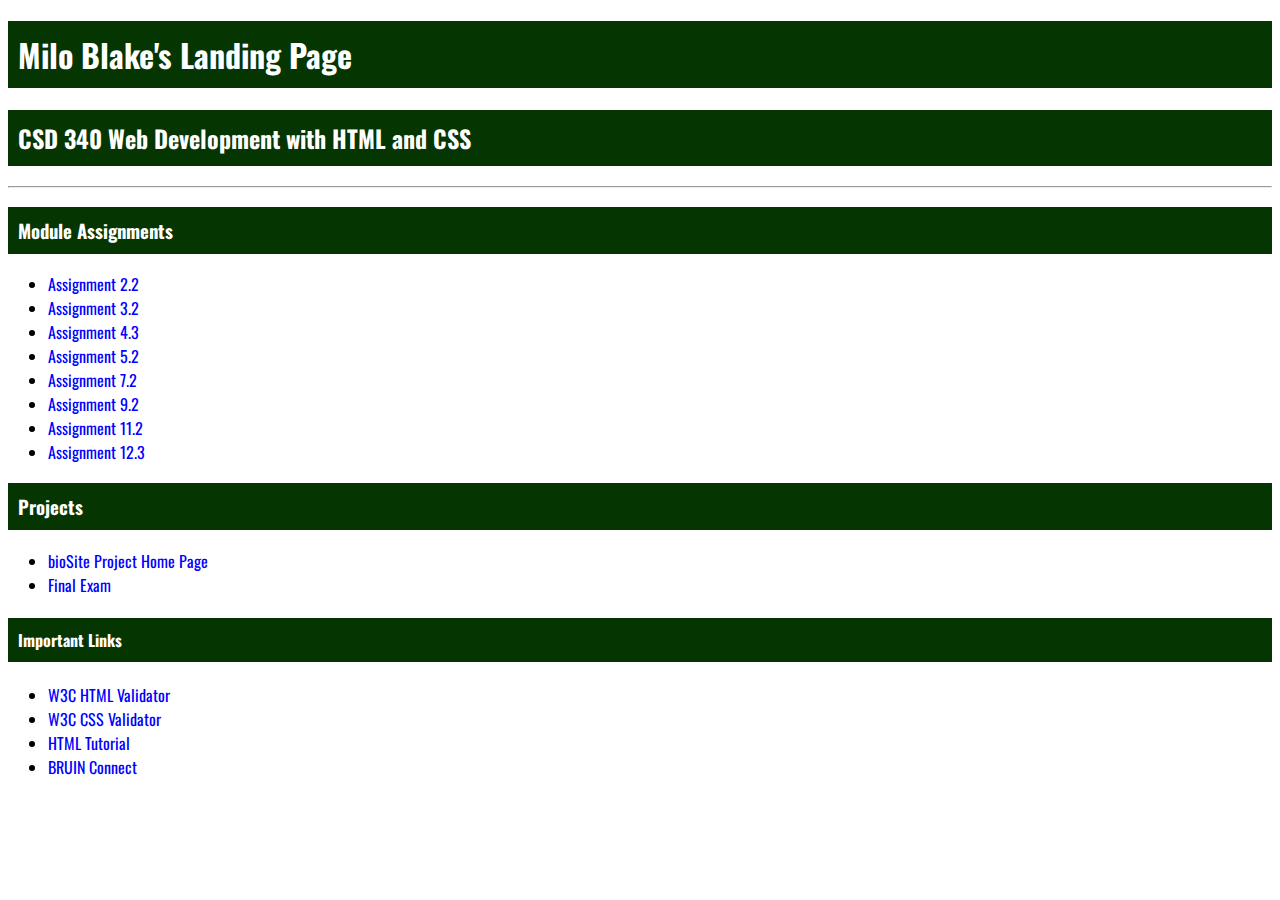
<file: index.html>
<!DOCTYPE html>
<html lang = "en">
    <head>
        <title>Milo Blake's CSD 340 Landing Page</title>

        <!--Links-->
        <link href = "site.css" type = "text/css" rel = "stylesheet">
        <link href="https://fonts.googleapis.com/css2?family=Oswald:wght@300;400;500;700&display=swap" rel="stylesheet">

    </head>
    <body>
        <div id = "container">
            <h1>Milo Blake's Landing Page</h1>
            <h2>CSD 340 Web Development with HTML and CSS</h2>
            <hr>
            <h3>Module Assignments</h3>
                <ul>
                    <li> <a href = "module-2/Blake-EX1.html">Assignment 2.2</a></li>
                    <li> <a href = "module-3/Blake_EX2.html">Assignment 3.2</a></li>
                    <li> <a href = "module-4/Blake_EX3.html">Assignment 4.3</a></li>
                    <li> <a href = "module-5/Blake_EX4.html">Assignment 5.2</a></li>
                    <li> <a href = "module-7/Blake_EX5.html">Assignment 7.2</a></li>
                    <li> <a href = "module-9/Blake_EX6.html">Assignment 9.2</a></li>
                    <li> <a href = "module-11/assignment-11.2.html">Assignment 11.2</a></li>
                    <li> <a href = "Module-12/Blake_Landing_Page.html">Assignment 12.3</a></li>
                </ul>

            <h3>Projects</h3>
                <ul>
                    <li> <a href = "#">bioSite Project Home Page</a></li>
                    <li> <a href = "#">Final Exam</a></li>
                </ul>
            <h4>Important Links</h4>
                <ul>
                    <li> <a href = "https://validator.w3.org">W3C HTML Validator</a></li>
                    <li> <a href = "http://jigsaw.w3.org/css-validator">W3C CSS Validator</a></li>
                    <li> <a href = "https://www.w3schools.com/html">HTML Tutorial</a></li>
                    <li> <a href = "https://bruinconnect.bellevue.edu">BRUIN Connect</a></li>
                </ul>

        </div>
    </body>
</html>
</file>
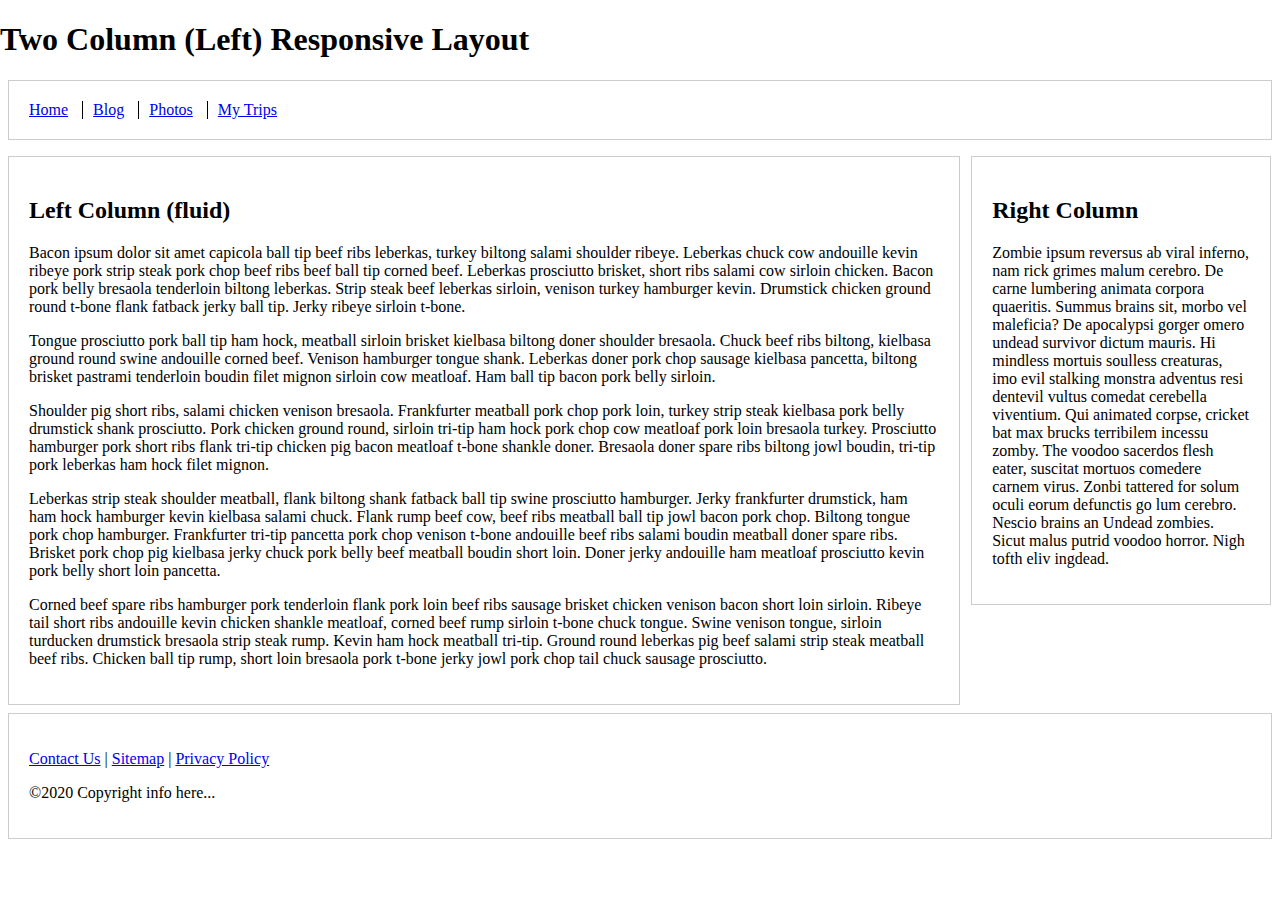
<file: module-11/assignment-11.2.html>
<!doctype html>
<html lang="en">
<head>
    <meta charset="utf-8">
    <meta name="viewport" content="width=device-width, initial-scale=1">

    <title>Exercise 9.2</title>

    <style type="text/css">
        html {
            box-sizing: border-box;
        }

        *, *:before, *:after {
            box-sizing: inherit;
        }

        body {
            margin: 0 auto;
        }

        footer, header {
            position: relative;
            clear: both;
        }

        .left-column, .right-column, footer, header {
            border: 1px solid #ccc;
            padding: 1.25em;
            margin: .5em;
        }

        .nav {
            list-style: none;
            margin-left: 0;
            margin-bottom: 0;
            padding-left: 0;
        }

        .nav > li,
        .nav > li > a {
            display: inline-block;
            *display: inline;
            zoom: 1;
        }

        .inline-items {
            margin-top: 0;
        }

        .inline-items li {
            margin-left: 0;
            border-left: 1px solid black;
            padding-left: 10px;
            padding-right: 10px;
        }

        .inline-items li:first-child {
            margin-left: 0;
            border: none;
            padding-left: 0;
            padding-right: 10px;
        }

        .inline-items li:last-child {
            padding-right: 0;
        }

        /* Media queries */
        @media screen and (min-width: 47.5em) {
            .columns-container {
                float: left;
            }

            .left-column {
                margin-right: 20em;
                float: left;
            }

            .right-column {
                width: 18.75em;
                margin-left: -19.3em;
                float: left;
            }
        }
    </style>
</head>

<body>
    <h1>Two Column (Left) Responsive Layout</h1>
    
    <header>
        <nav>
            <ul class="nav inline-items">
                <li><a href="#">Home</a></li>
                <li><a href="#">Blog</a></li>
                <li><a href="#">Photos</a></li>
                <li><a href="#">My Trips</a></li>
            </ul>
        </nav>
    </header>

    <div class="columns-container">

        <div class="left-column">
            <h2>Left Column (fluid)</h2>

            <p>Bacon ipsum dolor sit amet capicola ball tip beef ribs leberkas, turkey biltong salami shoulder ribeye. Leberkas
                chuck cow andouille kevin ribeye pork strip steak pork chop beef ribs beef ball tip corned beef. Leberkas
                prosciutto brisket, short ribs salami cow sirloin chicken. Bacon pork belly bresaola tenderloin biltong leberkas.
                Strip steak beef leberkas sirloin, venison turkey hamburger kevin. Drumstick chicken ground round t-bone flank
                fatback jerky ball tip. Jerky ribeye sirloin t-bone.</p>

            <p>Tongue prosciutto pork ball tip ham hock, meatball sirloin brisket kielbasa biltong doner shoulder bresaola.
                Chuck beef ribs biltong, kielbasa ground round swine andouille corned beef. Venison hamburger tongue shank.
                Leberkas doner pork chop sausage kielbasa pancetta, biltong brisket pastrami tenderloin boudin filet mignon
                sirloin cow meatloaf. Ham ball tip bacon pork belly sirloin.</p>

            <p>Shoulder pig short ribs, salami chicken venison bresaola. Frankfurter meatball pork chop pork loin, turkey strip
                steak kielbasa pork belly drumstick shank prosciutto. Pork chicken ground round, sirloin tri-tip ham hock pork
                chop cow meatloaf pork loin bresaola turkey. Prosciutto hamburger pork short ribs flank tri-tip chicken pig bacon
                meatloaf t-bone shankle doner. Bresaola doner spare ribs biltong jowl boudin, tri-tip pork leberkas ham hock filet
                mignon.</p>

            <p>Leberkas strip steak shoulder meatball, flank biltong shank fatback ball tip swine prosciutto hamburger. Jerky
                frankfurter drumstick, ham ham hock hamburger kevin kielbasa salami chuck. Flank rump beef cow, beef ribs meatball
                ball tip jowl bacon pork chop. Biltong tongue pork chop hamburger. Frankfurter tri-tip pancetta pork chop venison
                t-bone andouille beef ribs salami boudin meatball doner spare ribs. Brisket pork chop pig kielbasa jerky chuck
                pork belly beef meatball boudin short loin. Doner jerky andouille ham meatloaf prosciutto kevin pork belly short
                loin pancetta.</p>

            <p>Corned beef spare ribs hamburger pork tenderloin flank pork loin beef ribs sausage brisket chicken venison bacon
                short loin sirloin. Ribeye tail short ribs andouille kevin chicken shankle meatloaf, corned beef rump sirloin
                t-bone chuck tongue. Swine venison tongue, sirloin turducken drumstick bresaola strip steak rump. Kevin ham hock
                meatball tri-tip. Ground round leberkas pig beef salami strip steak meatball beef ribs. Chicken ball tip rump,
                short loin bresaola pork t-bone jerky jowl pork chop tail chuck sausage prosciutto.</p>
        </div>

        <div class="right-column">
            <h2>Right Column</h2>

            <p>Zombie ipsum reversus ab viral inferno, nam rick grimes malum cerebro. De carne lumbering animata corpora
                quaeritis. Summus brains sit​​, morbo vel maleficia? De apocalypsi gorger omero undead survivor dictum mauris. Hi
                mindless mortuis soulless creaturas, imo evil stalking monstra adventus resi dentevil vultus comedat cerebella
                viventium. Qui animated corpse, cricket bat max brucks terribilem incessu zomby. The voodoo sacerdos flesh eater,
                suscitat mortuos comedere carnem virus. Zonbi tattered for solum oculi eorum defunctis go lum cerebro. Nescio
                brains an Undead zombies. Sicut malus putrid voodoo horror. Nigh tofth eliv ingdead.</p>
        </div>

    </div>

    <footer>
        <p><a href="#">Contact Us</a> | <a href="#">Sitemap</a> | <a href="#">Privacy Policy</a></p>
        <p>&copy;2020 Copyright info here...</p>
    </footer>
</body>
</html>
</file>
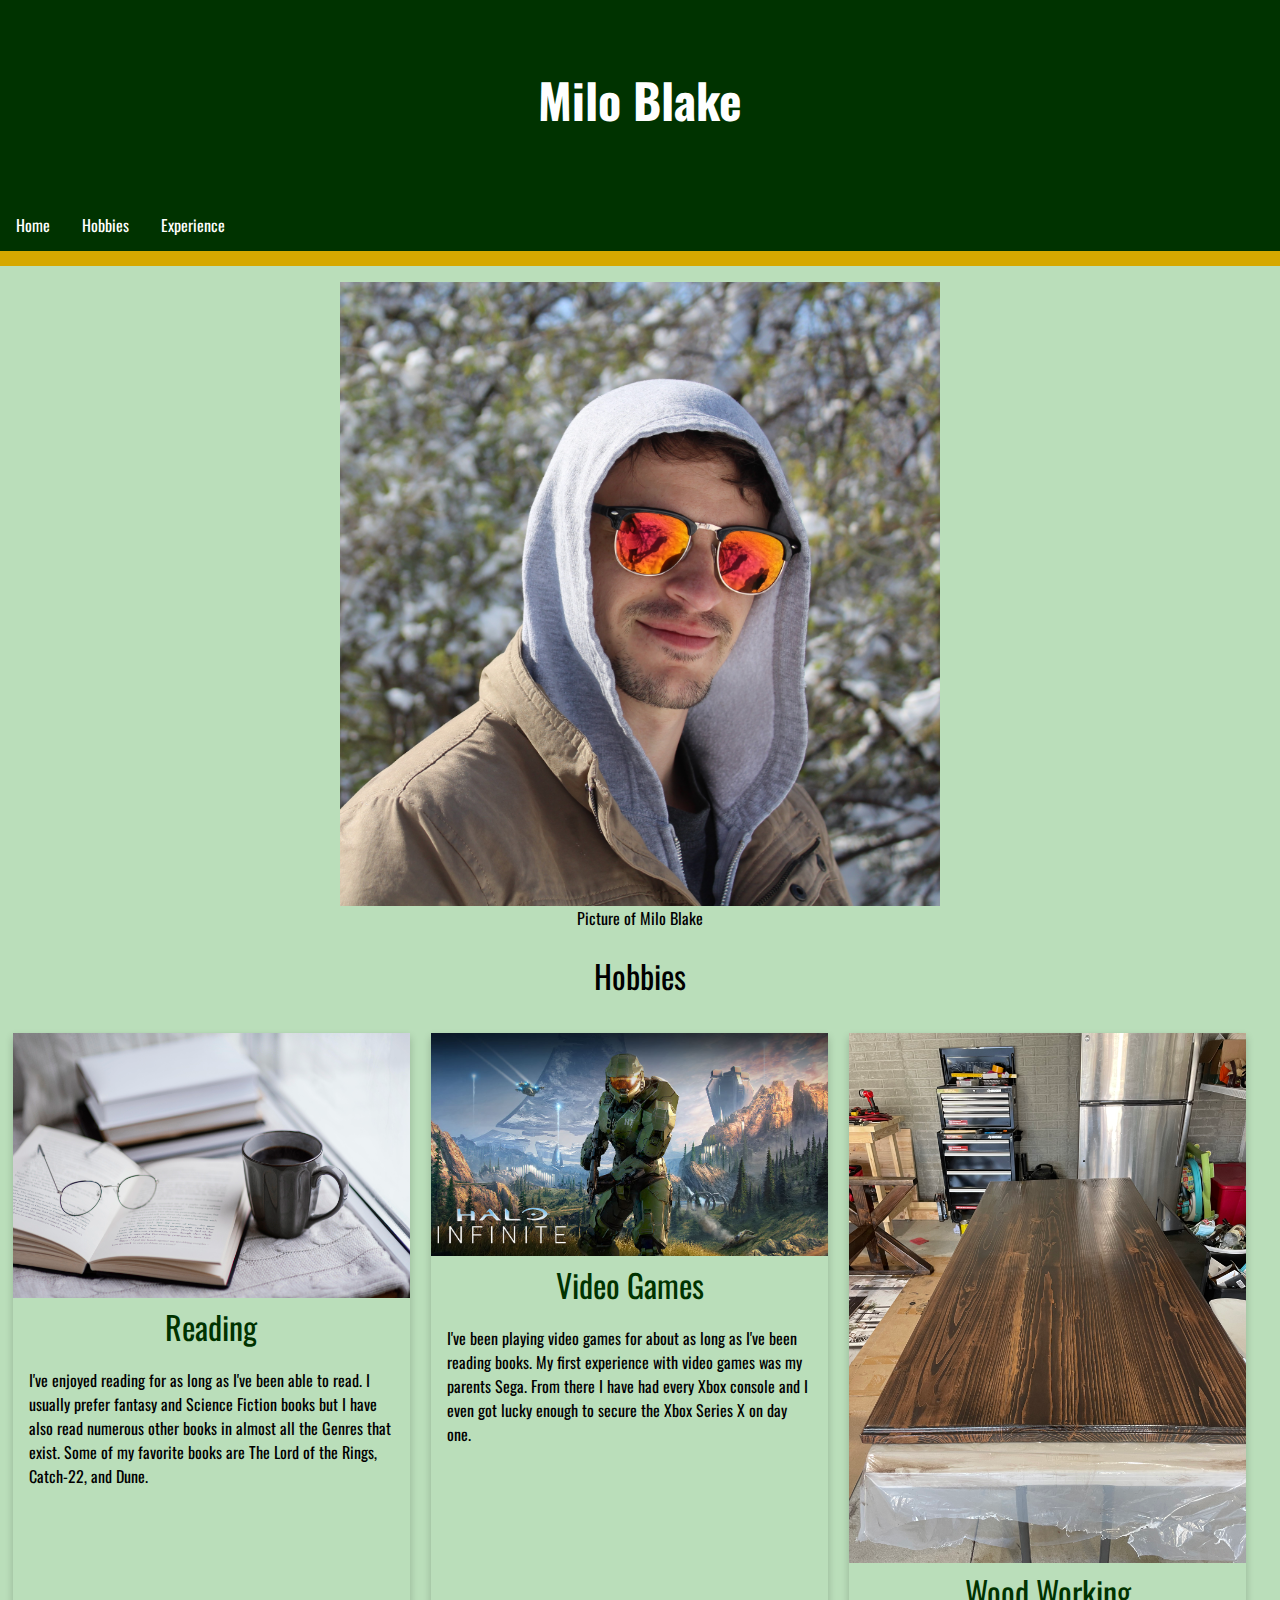
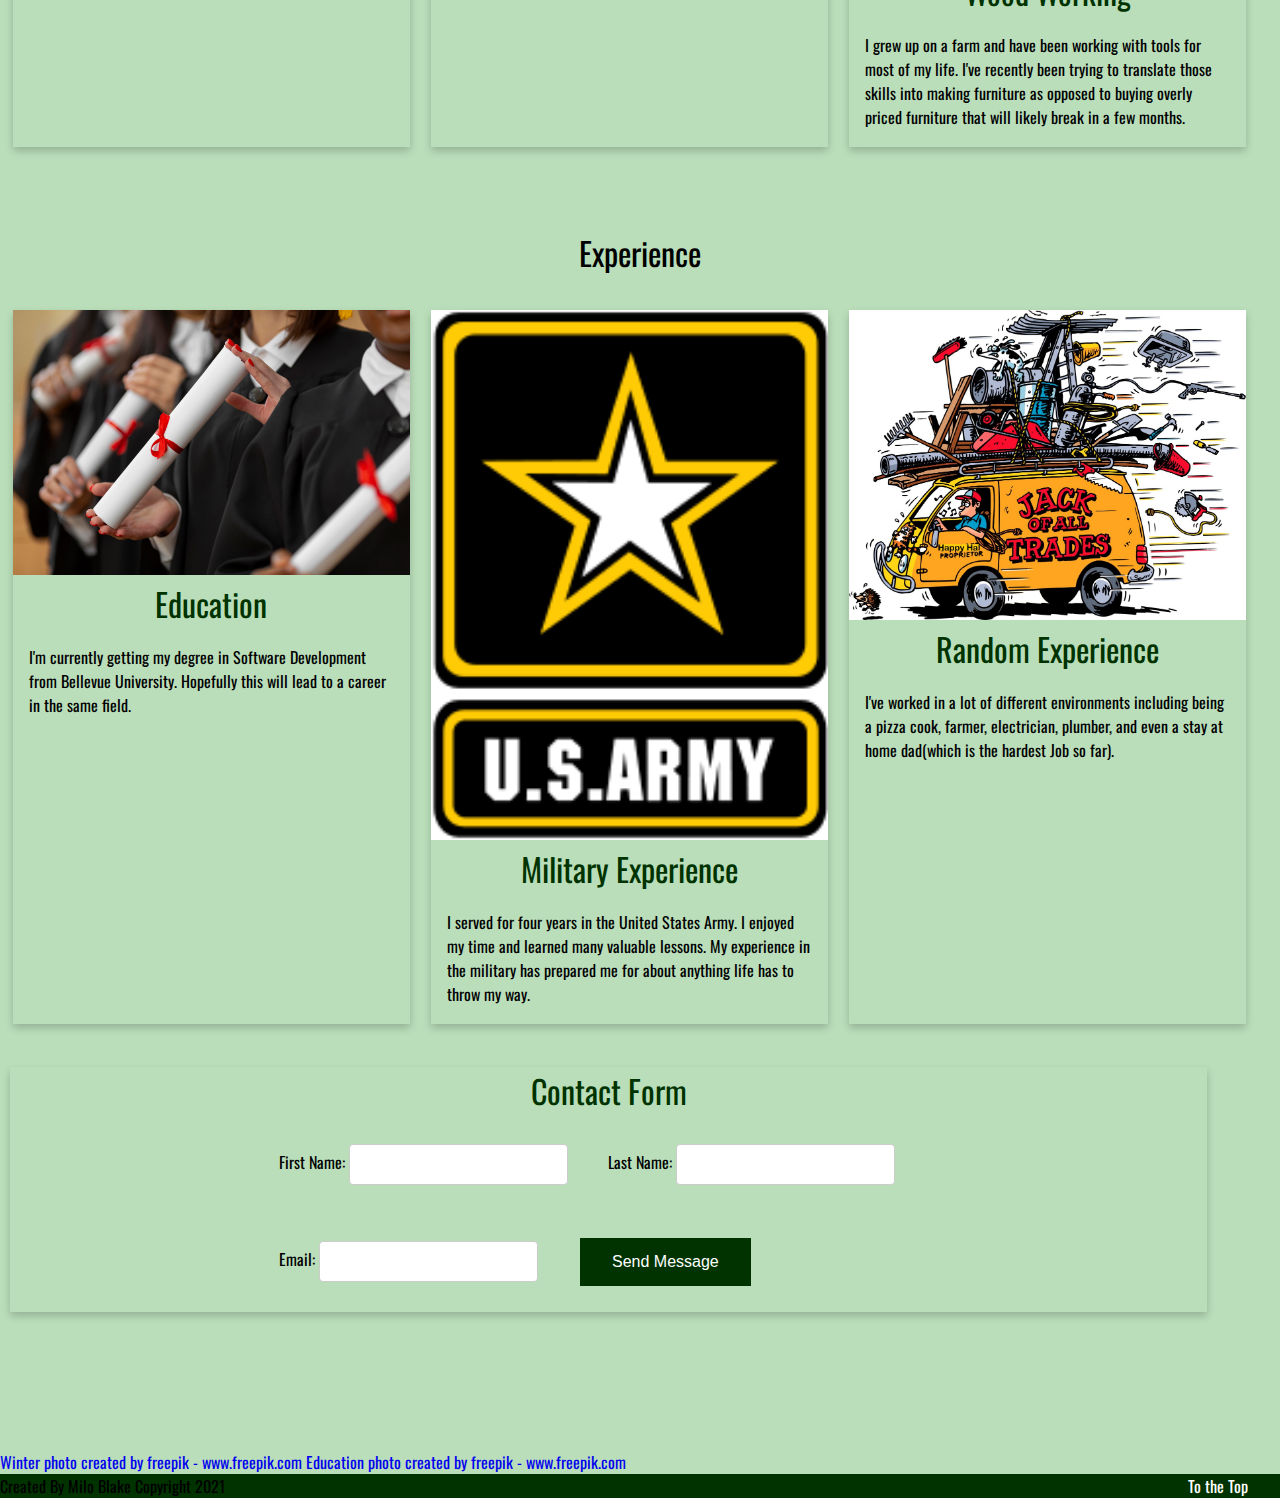
<file: module-12/Blake_Landing_Page.html>
<!--
    Blake, Milo
    Module 12.3
    10/09/2021
-->

<!DOCTYPE html>
<html lang ="en">
    <head>
        <title>CSD 340 Web Development with HTML and CSS</title>
        
        <!-- Meta Tags-->
        <meta name = "description" content = "" />
        <meta name = "keywords" content = "" />
        <meta name = "robots" content = "nofollow" />
        <meta name = "author" content = "Milo Blake" />

        <!--Links-->
        <link href = "Blake_Landing_Page.css" type = "text/css" rel = "stylesheet">
        <link href="https://fonts.googleapis.com/css2?family=Oswald:wght@300;400;500;700&display=swap" rel="stylesheet">
    </head>

    <body>
        <header id ="top">
            <h1>Milo Blake</h1>
        </header>
        <nav class = "navbar">
            <a href="#top">Home</a>
            <a href="#hobbies">Hobbies</a>
            <a href="#experience">Experience</a>
        </nav>

        <div class = "container">
            <figure id="me">
                <img src = "Images/Blake.JPG" alt = "Blake"/>
                <figcaption>Picture of Milo Blake</figcaption>
            </figure>

            <div class ="hobbies" id ="hobbies">
                <h1>Hobbies</h1>
                <div class = "grid-3-col">
                    <div class ="card">
                        <div class = "card-image">
                            <img src ="Images/book.jpg" alt ="Open Book"/>
                        </div>
                        <div class = "card-title">
                            Reading
                        </div>
                        <div class = "card-content">
                            <p>I've enjoyed reading for as long as I've been able to read. I usually prefer fantasy and Science Fiction books but I have also read numerous other books in almost all the Genres that exist.
                                Some of my favorite books are The Lord of the Rings, Catch-22, and Dune.  
                            </p>
                        </div>
                    </div>

                    <div class ="card">
                        <div class = "card-image">
                            <img src ="Images/Halo.jpg" alt ="Halo Infinite"/>
                        </div>
                        <div class = "card-title">
                            Video Games
                        </div>
                        <div class = "card-content">
                            <p>I've been playing video games for about as long as I've been reading books.  My first experience with video games was my parents Sega.  
                                From there I have had every Xbox console and I even got lucky enough to secure the Xbox Series X on day one. 
                            </p>
                        </div>
                    </div>

                    <div class ="card">
                        <div class = "card-image">
                            <img src ="Images/TableTop.jpeg" alt ="Table making in progress"/>
                        </div>
                        <div class = "card-title">
                            Wood Working
                        </div>
                        <div class = "card-content">
                            <p>I grew up on a farm and have been working with tools for most of my life.  I've recently been trying to translate those skills into making furniture
                                as opposed to buying overly priced furniture that will likely break in a few months.  
                            </p>
                        </div>
                    </div>
                </div>

            </div><!--End of hobbies-->

            <br/><br/>


            <div class ="experience" id="experience">
                <h1>Experience</h1>
                <div class = "grid-3-col">
                    <div class ="card">
                        <div class = "card-image">
                            <img src ="Images/diplomas.jpg" alt ="Graduates holding Diplomas"/>
                        </div>
                        <div class = "card-title">
                            Education
                        </div>
                        <div class = "card-content">
                            <p>I'm currently getting my degree in Software Development from Bellevue University.  Hopefully this will lead to a career in the same field.</p>
                        </div>
                    </div>

                    <div class ="card">
                        <div class = "card-image">
                            <img src ="Images/Army.png" alt ="Army Logo"/>
                        </div>
                        <div class = "card-title">
                             Military Experience
                        </div>
                        <div class = "card-content">
                            <p>I served for four years in the United States Army.  I enjoyed my time and learned many valuable lessons.  
                                 My experience in the military has prepared me for about anything life has to throw my way.  
                            </p>
                        </div>
                    </div>

                    <div class ="card">
                        <div class = "card-image">
                            <img src ="Images/Jack.jpeg" alt ="Jack Of All Trades"/>
                        </div>
                        <div class = "card-title">
                            Random Experience
                        </div>
                        <div class = "card-content">
                            <p>I've worked in a lot of different environments including being a pizza cook, farmer, electrician, plumber, and even a stay at home dad(which is the hardest Job so far).  </p>
                        </div>
                    </div>
                </div>
            </div><!--End of experience-->

            <div class ="contactInfo">
                <div class ="card full-width">
                    <div class ="card-title">
                        Contact Form
                    </div>
                    <div class ="card-content">
                        <div class ="form">
                            <div class ="field-form">
                                <label for="txtFirstName">First Name:</label>
                                <input type ="text" id = "txtFirstName" class = "input" name="txtFirstName"/>
                            </div>
                            <div class ="field-form">
                                <label for="txtLastName">Last Name:</label>
                                <input type="text" id="txtLastName" class = "input" name="txtLastName"/>
                            </div>
                            <div class ="field-form">
                                <label for="txtEmail">Email:</label>
                                <input type="text" id="txtEmail" class ="input" name="txtEmail"/>
                            </div>
                            <div class ="field-form">
                                <button type="submit" class ="btn btn-primary">Send Message</button>
                            </div>
                            
                        </div>
                    </div>
                </div>

            </div><!--End of contactInfo-->
            <div class ="attribute">
                <a href='https://www.freepik.com/photos/winter'>Winter photo created by freepik - www.freepik.com</a>
                <a href='https://www.freepik.com/photos/education'>Education photo created by freepik - www.freepik.com</a>
            </div>

        </div><!--End of container-->
        <footer>
            <p>Created By Milo Blake Copyright 2021</p>
            <a href ="#top">To the Top</a>
        </footer>

    </body>
</file>
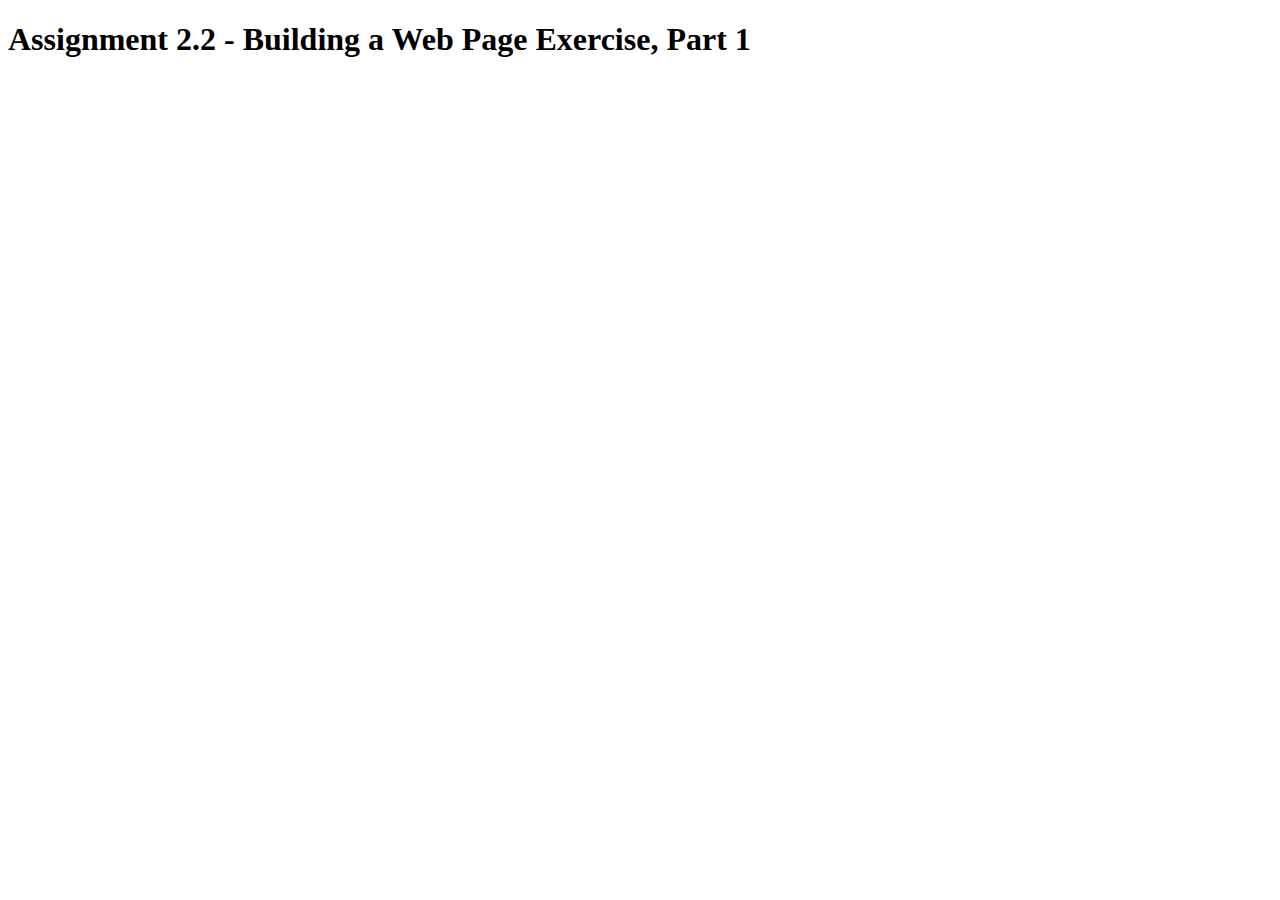
<file: module-2/Blake-EX1.html>
<!DOCTYPE html>
<html lang ="en">
    <head>
        <title>CSD 340 Web Development with HTML and CSS</title>
    </head>
    <body>
        <h1>Assignment 2.2 - Building a Web Page Exercise, Part 1</h1>
    </body>
</html>
</file>
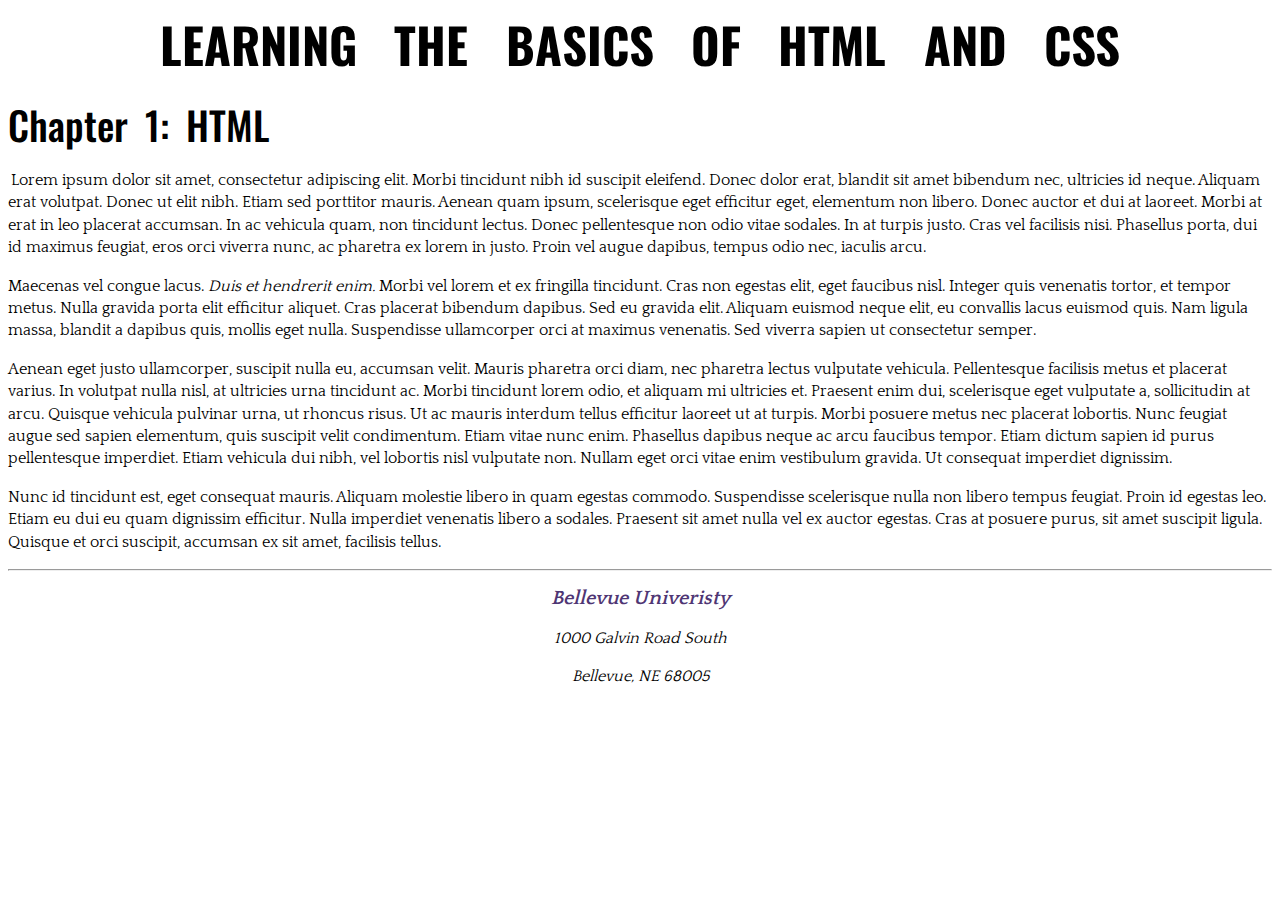
<file: module-3/Blake_EX2.html>
<!DOCTYPE html>
<html lang ="en">
    <head>
        <title>"CSD 340 Development with HTML and CSS" </title>

        <!-- Meta Tags-->
        <meta name = "description" content = "" />
        <meta name = "keywords" content = "" />
        <meta name = "robots" content = "nofollow" />
        <meta name = "author" content = "Milo Blake" />

        <!-- Links -->
        <link href = "Blake_EX2.css" type = "text/css" rel = "stylesheet" />
        <link href="https://fonts.googleapis.com/css2?family=Oswald:wght@300;500;700&family=Quattrocento:wght@400;700&display=swap" rel="stylesheet">

    </head>

<body><div id="container"></div>
    <h1>Learning the Basics of HTML and CSS</h1>
    <h2>Chapter 1: HTML</h2>

    <p class = "intro">
        Lorem ipsum dolor sit amet, consectetur adipiscing elit. Morbi tincidunt nibh id suscipit eleifend. Donec dolor erat, blandit sit amet bibendum nec, ultricies id neque. Aliquam erat volutpat. Donec ut elit nibh. Etiam sed porttitor mauris. Aenean quam ipsum, scelerisque eget efficitur eget, elementum non libero. Donec auctor et dui at laoreet. Morbi at erat in leo placerat accumsan. In ac vehicula quam, non tincidunt lectus. Donec pellentesque non odio vitae sodales. In at turpis justo. Cras vel facilisis nisi. Phasellus porta, dui id maximus feugiat, eros orci viverra nunc, ac pharetra ex lorem in justo. Proin vel augue dapibus, tempus odio nec, iaculis arcu.
    </p>

    <p class = "two">
        Maecenas vel congue lacus. <span class = "sentence">Duis et hendrerit enim. </span>Morbi vel lorem et ex fringilla tincidunt. Cras non egestas elit, eget faucibus nisl. Integer quis venenatis tortor, et tempor metus. Nulla gravida porta elit efficitur aliquet. Cras placerat bibendum dapibus. Sed eu gravida elit. Aliquam euismod neque elit, eu convallis lacus euismod quis. Nam ligula massa, blandit a dapibus quis, mollis eget nulla. Suspendisse ullamcorper orci at maximus venenatis. Sed viverra sapien ut consectetur semper.
    </p>

    <p class = "three">
        Aenean eget justo ullamcorper, suscipit nulla eu, accumsan velit. Mauris pharetra orci diam, nec pharetra lectus vulputate vehicula. Pellentesque facilisis metus et placerat varius. In volutpat nulla nisl, at ultricies urna tincidunt ac. Morbi tincidunt lorem odio, et aliquam mi ultricies et. Praesent enim dui, scelerisque eget vulputate a, sollicitudin at arcu. Quisque vehicula pulvinar urna, ut rhoncus risus. Ut ac mauris interdum tellus efficitur laoreet ut at turpis. Morbi posuere metus nec placerat lobortis. Nunc feugiat augue sed sapien elementum, quis suscipit velit condimentum. Etiam vitae nunc enim. Phasellus dapibus neque ac arcu faucibus tempor. Etiam dictum sapien id purus pellentesque imperdiet. Etiam vehicula dui nibh, vel lobortis nisl vulputate non. Nullam eget orci vitae enim vestibulum gravida. Ut consequat imperdiet dignissim.
    </p>

    <p class = "four">
        Nunc id tincidunt est, eget consequat mauris. Aliquam molestie libero in quam egestas commodo. Suspendisse scelerisque nulla non libero tempus feugiat. Proin id egestas leo. Etiam eu dui eu quam dignissim efficitur. Nulla imperdiet venenatis libero a sodales. Praesent sit amet nulla vel ex auctor egestas. Cras at posuere purus, sit amet suscipit ligula. Quisque et orci suscipit, accumsan ex sit amet, facilisis tellus.
    </p>
    <hr>

    <address>
        <p>
            <a href="https://www.bellevue.edu/" target="_blank">Bellevue Univeristy</a>
        </p>

        <p>1000 Galvin Road South</p>

        <p>Bellevue, NE 68005</p>
    </address>
</body>
</file>
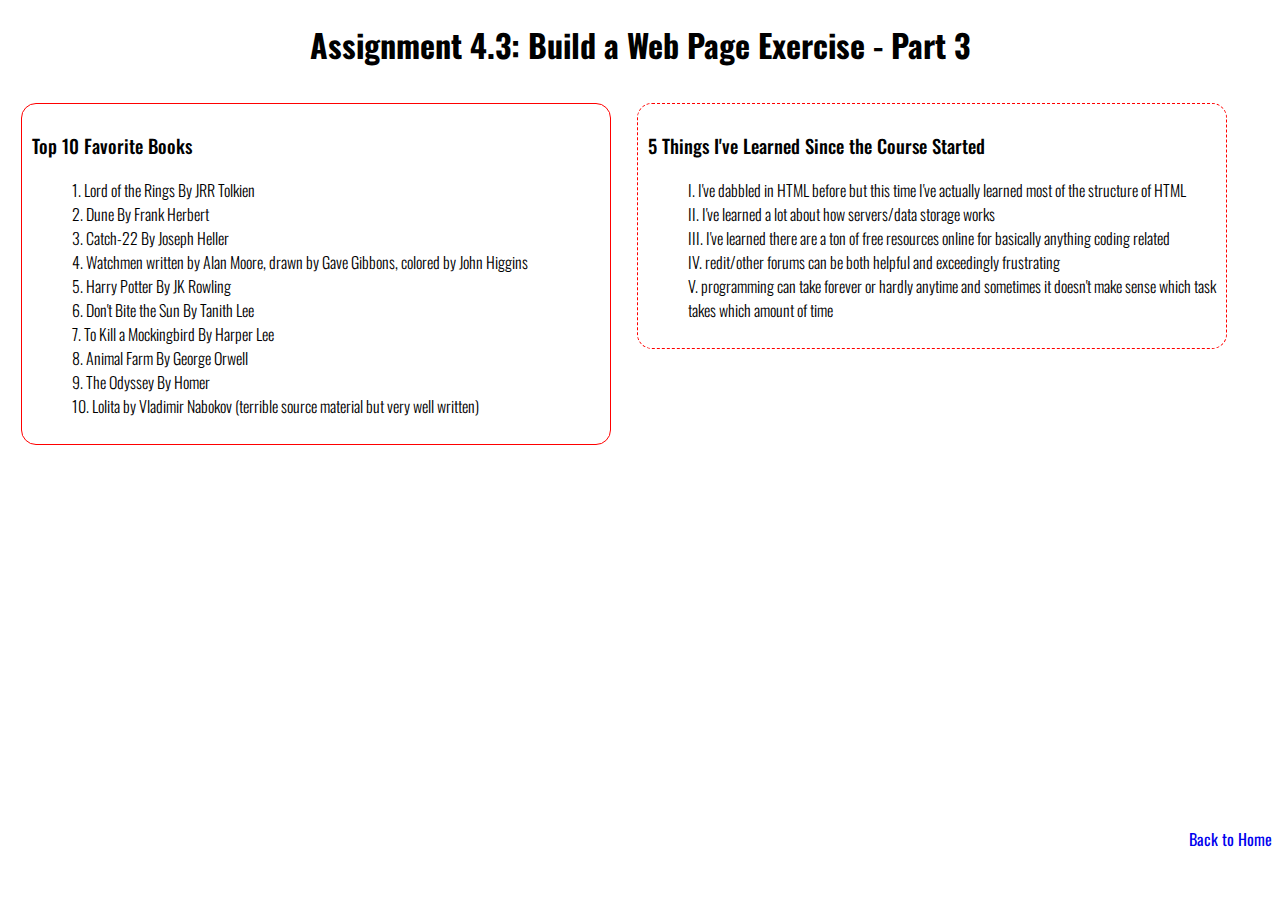
<file: module-4/Blake_EX3.html>
<!DOCTYPE html>
<html lang ="en">
    <head>
        <title>CSD 340 Web Development with HTML and CSS</title>

        <!--Links-->
        <link href = "Blake_EX3.css" type = "text/css" rel = "stylesheet">
        <link href="https://fonts.googleapis.com/css2?family=Oswald:wght@300;400;500;700&display=swap" rel="stylesheet">

    </head>
    <body>
        <div id = "container">
            <h1>Assignment 4.3: Build a Web Page Exercise - Part 3</h1>

            <div id= "column1of2">
                <h3>Top 10 Favorite Books</h3>
                <ol id = "ordered-list">
                    <li>Lord of the Rings By JRR Tolkien</li>
                    <li>Dune By Frank Herbert</li>
                    <li>Catch-22 By Joseph Heller</li>
                    <li>Watchmen written by Alan Moore, drawn by Gave Gibbons, colored by John Higgins</li>
                    <li>Harry Potter By JK Rowling</li>
                    <li>Don't Bite the Sun By Tanith Lee</li>
                    <li>To Kill a Mockingbird By Harper Lee</li>
                    <li>Animal Farm By George Orwell</li>
                    <li>The Odyssey By Homer</li>
                    <li>Lolita by Vladimir Nabokov (terrible source material but very well written)</li>
                </ol>
            </div>

            <div id= "column2of2">
                <h3>5 Things I've Learned Since the Course Started</h3>
                <ul id= "unordered-list">
                    <li>I've dabbled in HTML before but this time I've actually learned most of the structure of HTML</li>
                    <li>I've learned a lot about how servers/data storage works</li>
                    <li>I've learned there are a ton of free resources online for basically anything coding related</li>
                    <li>redit/other forums can be both helpful and exceedingly frustrating</li>
                    <li>programming can take forever or hardly anytime and sometimes it doesn't make sense which task takes which amount of time</li>
                </ul>
            </div>

            <div id ="last">
                <a href ="../index.html">Back to Home</a>
            </div>

        </div>
    </body>

</html>
</file>
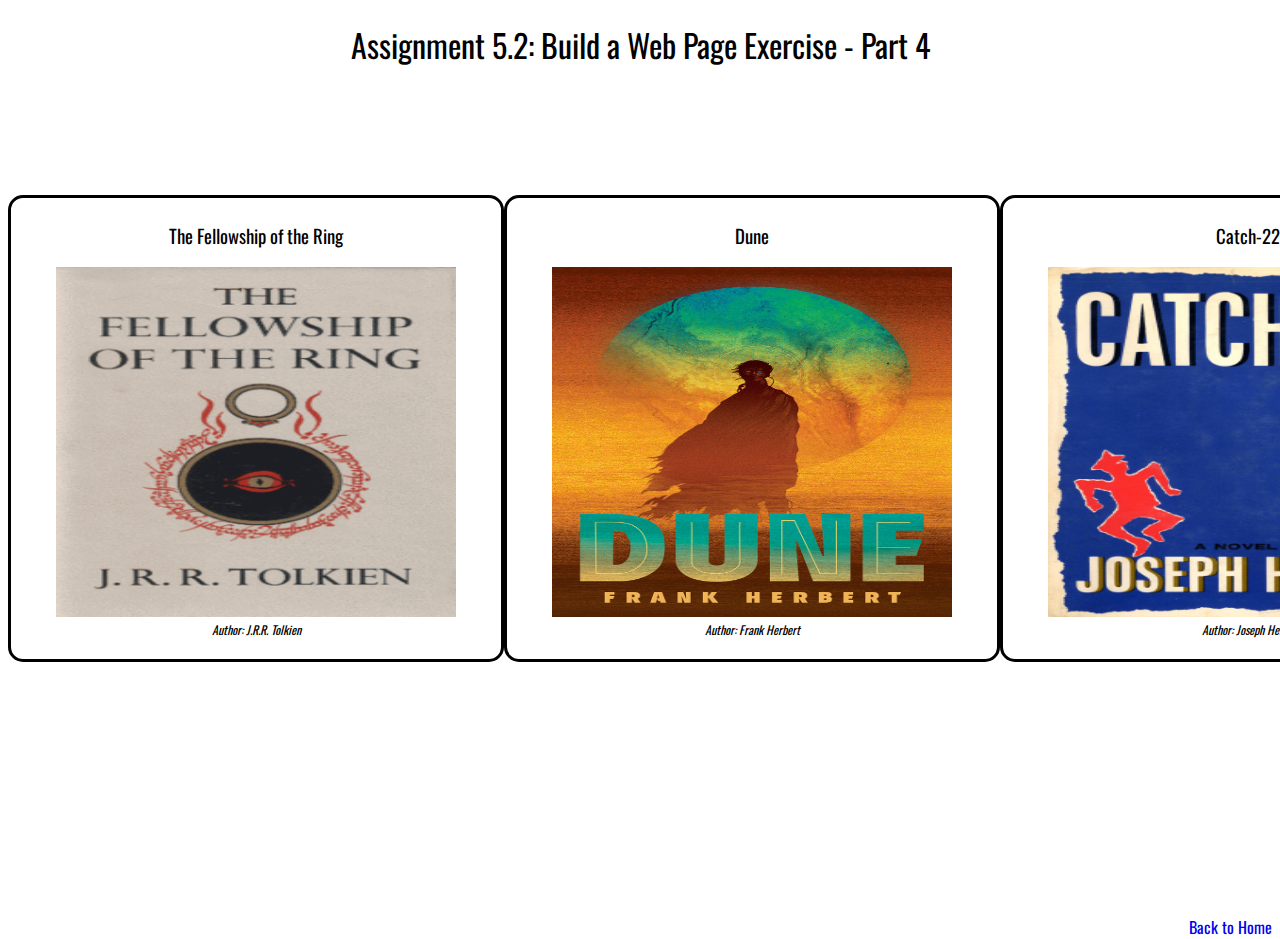
<file: module-5/Blake_EX4.html>
<!--
    Blake, Milo
    Module 5.2
    09/03/2021
-->
<!DOCTYPE html>
<html lang ="en">
    <head>
        <title>CSD 340 Web Development with HTML and CSS</title>
        
        <!-- Meta Tags-->
        <meta name = "description" content = "" />
        <meta name = "keywords" content = "" />
        <meta name = "robots" content = "nofollow" />
        <meta name = "author" content = "Milo Blake" />

        <!--Links-->
        <link href = "Blake_EX4.css" type = "text/css" rel = "stylesheet">
        <link href="https://fonts.googleapis.com/css2?family=Oswald:wght@300;400;500;700&display=swap" rel="stylesheet">

    </head>
    <body>
        <div id = "container">
            <h1>Assignment 5.2: Build a Web Page Exercise - Part 4</h1>
            <div class = "grid-container" id ="image-gallery">
                <div class = "grid-item">
                    <h3 class ="image-title">The Fellowship of the Ring</h3>
                    <figure>
                        <img src ="images/The_Fellowship_of_the_Ring_cover.gif" alt = "Cover of the Fellowship of the Ring"/>
                        <figcaption>Author: J.R.R. Tolkien</figcaption>
                    </figure>
                </div>

                <div class="grid-item">
                    <h3 class ="image-title">Dune</h3>
                    <figure>
                        <img src ="images/Dune_cover.jpg" alt ="Cover of Dune"/>
                        <figcaption>Author: Frank Herbert</figcaption>
                    </figure>
                </div>

                <div class="grid-item">
                    <h3 class ="image-title">Catch-22</h3>
                    <figure>
                        <img src ="images/Catch22.jpg" alt ="Cover of Catch-22"/>
                        <figcaption>Author: Joseph Heller</figcaption>
                    </figure>
                </div>

            </div><!--End of div image-gallery-->
            
            <div id ="last">
                <a href ="../index.html">Back to Home</a>
            </div>

        </div><!--End of div container-->

    </body>
</html>
</file>
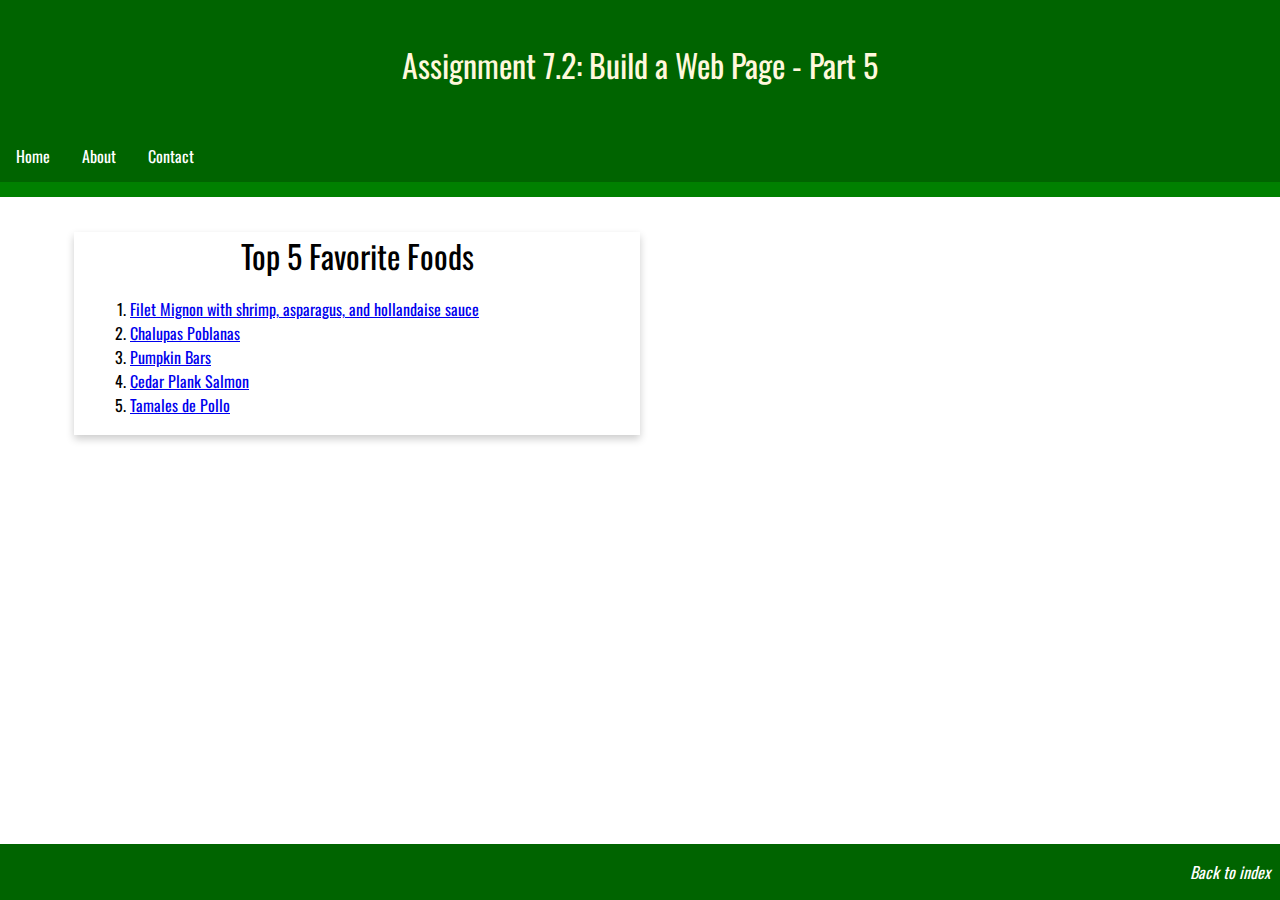
<file: module-7/Blake_EX5.html>
<!--
    Blake, Milo
    Module 7.2
    09/18/2021
-->
<!DOCTYPE html>
<html lang ="en">
    <head>
        <title>CSD 340 Web Development with HTML and CSS</title>
        
        <!-- Meta Tags-->
        <meta name = "description" content = "" />
        <meta name = "keywords" content = "" />
        <meta name = "robots" content = "nofollow" />
        <meta name = "author" content = "Milo Blake" />

        <!--Links-->
        <link href = "Blake_EX5.css" type = "text/css" rel = "stylesheet">
        <link href="https://fonts.googleapis.com/css2?family=Oswald:wght@300;400;500;700&display=swap" rel="stylesheet">
    </head>

    <body>
        <header>
            <h1>Assignment 7.2: Build a Web Page - Part 5</h1>
        </header>

        <div id = "navbar">
            <a href = "#">Home</a>
            <a href = "#">About</a>
            <a href = "#">Contact</a>
        </div>

        <div id = "container">
            <div class = "card">
                <div class = "card-title">Top 5 Favorite Foods</div>
                <div class = "card-content">
                    <ol>
                        <li><a href = "https://www.omahasteaks.com/recipe/filet-mignon-shrimp" target = "_blank">Filet Mignon with shrimp, asparagus, and hollandaise sauce</a></li>
                        <li><a href = "https://www.vvsupremo.com/recipe/chalupas-poblanas/" target = "_blank">Chalupas Poblanas</a></li>
                        <li><a href = "https://www.tasteofhome.com/recipes/pumpkin-bars/" target = "_blank">Pumpkin Bars</a></li>
                        <li><a href = "https://www.foodnetwork.com/recipes/cedar-plank-salmon-recipe-2013938" target = "_blank">Cedar Plank Salmon</a></li>
                        <li><a href = "https://www.mylatinatable.com/tamales-de-pollo-autenticos-de-mexico/" target = "_blank">Tamales de Pollo</a></li>
                    </ol>
                </div>
            </div>
        </div>

        <footer>
            <p>
            <a href ="../index.html">Back to index</a>
            </p>
        </footer>
    </body>
</file>
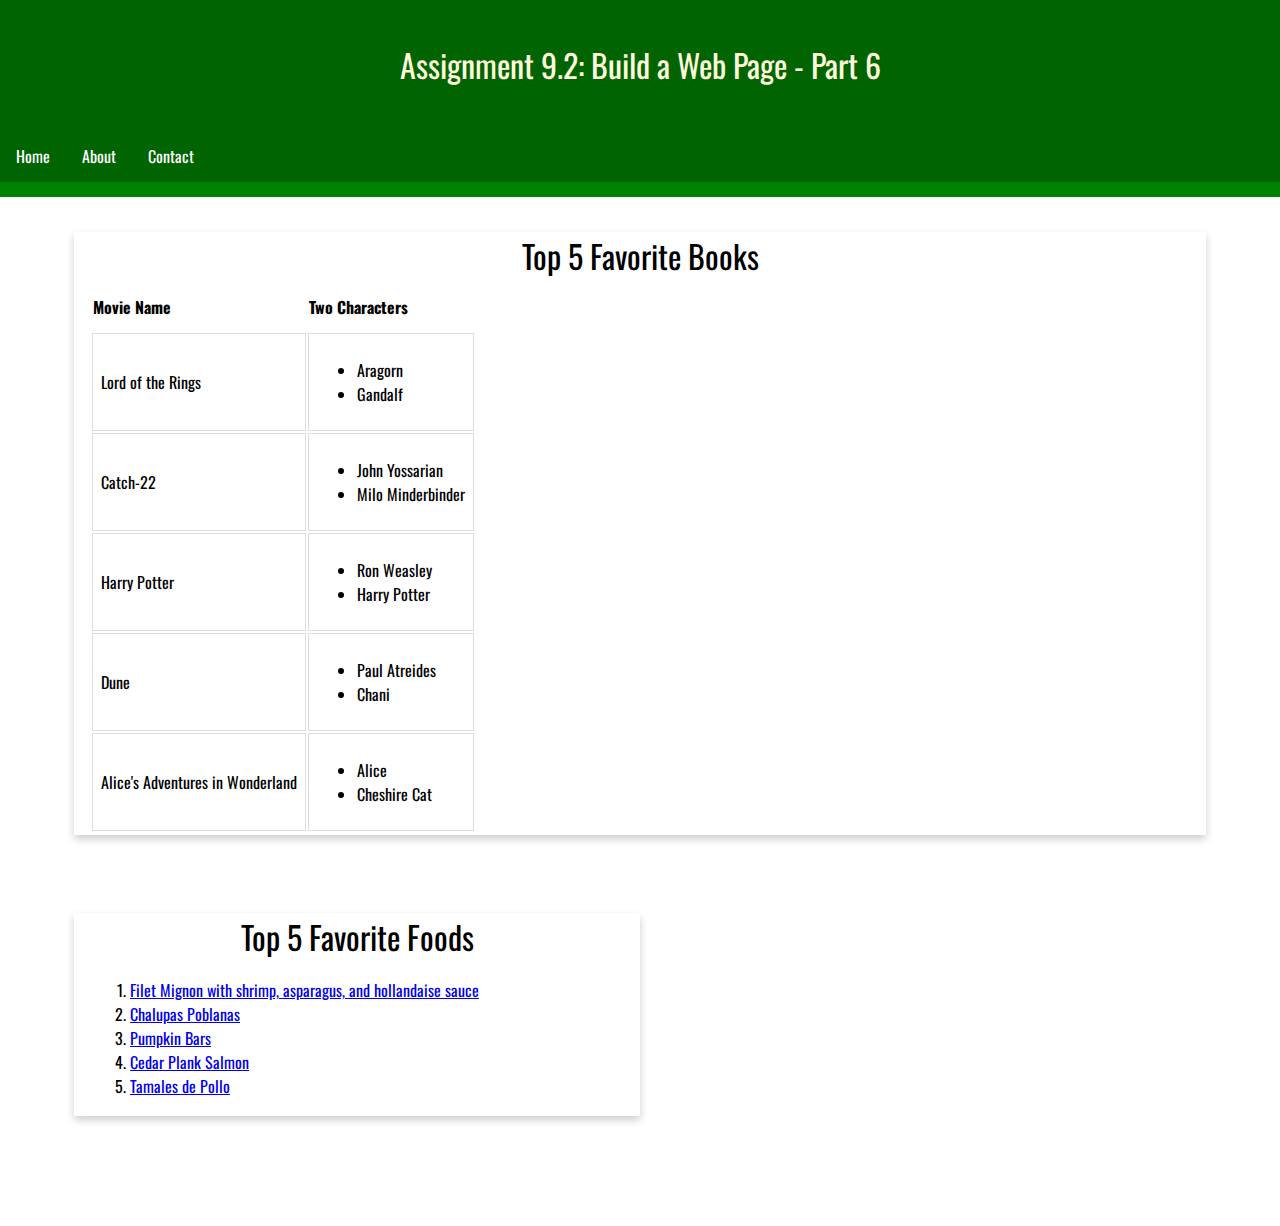
<file: module-9/Blake_EX6.html>
<!--
    Blake, Milo
    Module 9.2
    09/26/2021
-->
<!DOCTYPE html>
<html lang ="en">
    <head>
        <title>CSD 340 Web Development with HTML and CSS</title>
        
        <!-- Meta Tags-->
        <meta name = "description" content = "" />
        <meta name = "keywords" content = "" />
        <meta name = "robots" content = "nofollow" />
        <meta name = "author" content = "Milo Blake" />

        <!--Links-->
        <link href = "Blake_EX6.css" type = "text/css" rel = "stylesheet">
        <link href="https://fonts.googleapis.com/css2?family=Oswald:wght@300;400;500;700&display=swap" rel="stylesheet">
    </head>

    <body>
        <header>
            <h1>Assignment 9.2: Build a Web Page - Part 6</h1>
        </header>

        <div id = "navbar">
            <a href = "#">Home</a>
            <a href = "#">About</a>
            <a href = "#">Contact</a>
        </div>

        <div id = "container">
            <div id = "movies" class = "card">
                <div class = "card-title">Top 5 Favorite Books</div>
                <div class = "card-content">
                    <table>
                        <tr>
                            <th>Movie Name</th>
                            <th>Two Characters</th>
                        </tr>

                        <tr>
                            <td>Lord of the Rings</td>
                            <td> 
                                <ul>
                                    <li>Aragorn</li>
                                    <li>Gandalf</li>
                                </ul>
                            </td>
                        </tr>
                        
                        <tr>
                            <td>Catch-22</td>
                            <td> 
                                <ul>
                                    <li>John Yossarian</li>
                                    <li>Milo Minderbinder</li>
                                </ul>
                            </td>
                        </tr>

                        <tr>
                            <td>Harry Potter</td>
                            <td> 
                                <ul>
                                    <li>Ron Weasley</li>
                                    <li>Harry Potter</li>
                                </ul>
                            </td>
                        </tr>

                        <tr>
                            <td>Dune</td>
                            <td> 
                                <ul>
                                    <li>Paul Atreides</li>
                                    <li>Chani</li>
                                </ul>
                            </td>
                        </tr>

                        <tr>
                            <td>Alice's Adventures in Wonderland</td>
                            <td> 
                                <ul>
                                    <li>Alice</li>
                                    <li>Cheshire Cat</li>
                                </ul>
                            </td>
                        </tr>
                    </table>
                </div>
            </div>

            <br>
            <br>

            <div class = "card">
                <div class = "card-title">Top 5 Favorite Foods</div>
                <div class = "card-content">
                    <ol>
                        <li><a href = "https://www.omahasteaks.com/recipe/filet-mignon-shrimp" target = "_blank">Filet Mignon with shrimp, asparagus, and hollandaise sauce</a></li>
                        <li><a href = "https://www.vvsupremo.com/recipe/chalupas-poblanas/" target = "_blank">Chalupas Poblanas</a></li>
                        <li><a href = "https://www.tasteofhome.com/recipes/pumpkin-bars/" target = "_blank">Pumpkin Bars</a></li>
                        <li><a href = "https://www.foodnetwork.com/recipes/cedar-plank-salmon-recipe-2013938" target = "_blank">Cedar Plank Salmon</a></li>
                        <li><a href = "https://www.mylatinatable.com/tamales-de-pollo-autenticos-de-mexico/" target = "_blank">Tamales de Pollo</a></li>
                    </ol>
                </div>
            </div>
        </div>

        <footer>
            <p> &copy; 2021 - Blake, Milo</p>
            <p class = "links"><a href ="../index.html">Back to index</a></p>
        </footer>
    </body>
</file>
<file: site.css>
body {
    font-family: Oswald, Verdana, Arial, sans-serif;
}

container {
    margin-top: 50px;
    margin-left: 100px;
    margin-right: 100px;
}

h1, h2, h3, h4 {
    background-color: #053501;
    color: white;
    border-width: 1px;
    border-color: #D6A800;
    padding: 10px;
}

a:link {
    color:blue;
    text-decoration: none;
}

a:hover {
    color: #6F0BBD;
}

a:visited {
    color: #E315E5;
}
</file>
<file: module-12/Blake_Landing_Page.css>
/*
Blake, Milo
Module 12.3
10/09/2021
*/

html {
    box-sizing:border-box;
}

*, *:before, *:after {
    box-sizing: inherit;
}

body {
    margin: 0 auto;
    font-family: 'Oswald', Verdana, Arial, sans-serif;
    background-color: #badeba;
}

header {
    background-color: #003300;
    color:white;
    text-align:center;
    padding:2.5%;
    font-size:150%;
}

.navbar {
    overflow: hidden;
    background-color: #003300;
    border-bottom: 15px solid #D6A800;
}

.navbar a {
    float: left;
    display: block;
    color: #fff;
    text-align: center;
    padding: 14px 16px;
    text-decoration: none;
}

.navbar a:hover {
    background-color: #D6A800;
    color: #003300;
}

#me img {
    display: block;
    max-height: 50%;
    max-width: 50%;
    object-fit:contain;
    margin-left:auto;
    margin-right:auto;
}
#me figcaption {
    text-align:center;
}

.hobbies {
    max-width:100%;
    min-height: 250px;
}

.hobbies h1, .experience h1 {
    font-weight:400;
    text-align:center;
}

.experience {
    max-width: 100%;
    min-height: 250px;
}

.contactInfo {
    margin-top: 20px;
    padding: 10px;
    text-align: center;
    margin-bottom: 10%;
}

.full-width {
    max-width:100%;
}

.grid-3-col {
    display: grid;
    grid-template-columns: 1fr 1fr 1fr;
    padding: 1%;
}

.card {
    box-shadow: 0 4px 8px 0 rgba(0, 0, 0, 0.2);
    transition: 0.3s;
    width: 95%;
}

.card-image img {
    width: 100%;
    height:100%;
    object-fit:contain;
    text-align:center;
}

.card-title {
    text-align: center;
    font-size: 2em;
    color: #003300;
    font-weight: 400;
}

.card-content {
    padding: 2px 16px;
}

.card:hover {
    box-shadow: 0 8px 16px 0 rgba(0, 0, 0, 0.2);
}

.form {
    display: flex;
    flex-flow: row wrap;
    align-items: center;
    margin-left: 20%;
}

.field-form {
    padding:20px;
}

.btn {
    border: none;
    text-align: center;
    text-decoration: none;
    display: inline-block;
    font-size: 16px;
    margin: 4px 2px;
    cursor: pointer;
    padding: 15px 32px;
    color: #000;
}

.input {
    padding: 12px 20px;
    margin: 8px 0;
    display: inline-block;
    border: 1px solid #ccc;
    border-radius: 4px;
    box-sizing: border-box;
}

.btn-primary {
    background-color: #003300;
    color: #fff;
}

.btn-primary:hover {
    background-color: #D6A800;
    color: black;
}

.attribute a {
    text-decoration:none;
}

footer {
    background-color:#003300;
}
footer p {
    display:inline;
    max-width:50%;
}
footer a {
    text-decoration: none;
    float:right;
    color:white;
    padding-right:2.5%;
}
</file>
<file: module-3/Blake_EX2.css>
html {
    font-size: 16px;
}

p {
    font-family: Quattrocento, Georgia, "Times New Roman", serif;
    font-weight: 400;
    line-height: 1.4em;
}

h1,h2 {
    font-family: Oswald, Verdana, Arial, sans-serif;
}
h1 {
    font-weight: 700;
    font-size: 3.052em;
    word-spacing: .5em;
    text-align: center;
    text-transform: uppercase;
    margin: 0;
}
h2 {
    font-weight: 500;
    font-size: 2.441em;
    word-spacing: .2em;
    text-align: left;
    margin: 0;
    padding-top: 15px;
}

address {
    font-family: Quattrocento, Georgia, "Times New Roman", serif;
    text-align: center;
}
address a {
    font-size: 1.25em;
    color: #4F3674;
    font-weight: bold;
    text-decoration: none;
}
address a:hover {
    text-decoration: underline;
    background-color: #D6A800;
}

visited {
    font-style: bold;
}
.sentence {
    font-style: italic;
}
.intro {
    text-indent: .2em;
}
</file>
<file: module-4/Blake_EX3.css>
/*
Blake, Milo
Module 4.3
09/03/2021
*/

h1 {
font-family: Oswald, Verdana, Arial, sans-serif;
text-align: center;
}

#column1of2, #column2of2 {
    float: left;
    width: 45%;
    margin: 1%;
    font-family: Oswald, Verdana, Arial, sans-serif;
}
#column1of2 {
    border: 1px solid red;
    border-radius: 15px;
    padding: 10px;
    list-style-position: inside;
}

#column2of2 {
    border: 1px dashed red;
    border-radius: 15px;
    padding: 10px;
    list-style-position: inside;
}

h3 {
    font-weight: 500;
}

#ordered-list, #unordered-list {
    font-weight: 300;
}

#unordered-list {
    list-style-type: upper-roman;
}

#last {
    width: 100%;
    margin-top: 60%;
    margin-bottom: 20px;
}

a:link {
    float: right;
    font-family: Oswald, Verdana, Arial, sans-serif;
    text-decoration: none;
}
a:hover {
    text-decoration:underline;
}
</file>
<file: module-5/Blake_EX4.css>
/*
Blake, Milo
Module 5.2
09/03/2021
*/
h1 {
    text-align: center;
}

.grid-container {
    display:grid;
    grid-template-columns:auto auto auto;
}

#image-gallery {
    margin-top: 10%;
}
img {
    width: 400px;
    height: 350px;
}
.image-title {
    text-align: center;
}

figure {
    text-align: center;
}

figcaption {
    font-style: italic;
    font-size: .75em;
}
.grid-item {
    border-style: solid;
    border-radius: 15px;
    padding: 5px;
}

h1, h3, figcaption {
    font-family: Oswald, Verdana, Arial, sans-serif;
    font-weight: 400;
}

#last {
    width: 100%;
    margin-top: 20%;
    margin-bottom: 20px;
}

a:link {
    float: right;
    font-family: Oswald, Verdana, Arial, sans-serif;
    text-decoration: none;
}
a:hover {
    text-decoration:underline;
}
</file>
<file: module-7/Blake_EX5.css>
/*
Blake, Milo
Module 7.2
09/18/2021
*/

body {
    margin: 0;
    font-family: Oswald, Verdana, Arial, sans-serif;
}
header {
    background-color:darkgreen;
    color:cornsilk;
    padding: 20px;
    text-align:center;
}
h1 {
    font-weight: 400;
}
#navbar {
    overflow:hidden;
    background-color:darkgreen;
    border-bottom: 15px solid green;
}
#navbar a {
    float:left;
    display:block;
    color: white;
    text-align:center;
    padding: 14px 16px;
    text-decoration: none;
}
#navbar a:hover {
    background-color:green;
    color:cornsilk;
}
#container {
    margin-top: 2%;
    margin-left: 5%;
    margin-right: 5%;
    padding: 10px;
}
.card {
    box-shadow: 0 4px 8px 0 rgba(0,0,0,0.2);
    transition:0.3s;
    width: 50%;
}
.card-title {
    text-align:center;
    font-size: 2em;
    color: 4F3674;
    font-weight: 400;
}
.card-content {
    padding: 2px 16px;
}
.card-content:hover {
    box-shadow: 0 8px 16px 0 rgba(0,0,0,0.2);
}
footer {
    background-color:darkgreen;
    position:absolute;
    bottom:0;
    width:100%;
}
footer p {
    color:white;
    font-weight: 400;
    float:right;
    padding-right: 10px;
    font-style: italic;
}
footer a {
    text-decoration: none;
    color:white;
}
footer a:hover {
    text-decoration: underline;
}
</file>
<file: module-9/Blake_EX6.css>
/*
Blake, Milo
Module 9.2
09/26/2021
*/

body {
    margin: 0;
    font-family: Oswald, Verdana, Arial, sans-serif;
}
header {
    background-color:darkgreen;
    color:cornsilk;
    padding: 20px;
    text-align:center;
}
h1 {
    font-weight: 400;
}
#navbar {
    overflow:hidden;
    background-color:darkgreen;
    border-bottom: 15px solid green;
}
#navbar a {
    float:left;
    display:block;
    color: white;
    text-align:center;
    padding: 14px 16px;
    text-decoration: none;
}
#navbar a:hover {
    background-color:green;
    color:cornsilk;
}
#container {
    margin: 2% 5% 100px 5%;
    padding: 10px;
}
.card {
    box-shadow: 0 4px 8px 0 rgba(0,0,0,0.2);
    transition:0.3s;
    width: 50%;
}
.card-title {
    text-align:center;
    font-size: 2em;
    color: 4F3674;
    font-weight: 400;
}
.card-content {
    padding: 2px 16px;
}
.card-content:hover {
    box-shadow: 0 8px 16px 0 rgba(0,0,0,0.2);
}

#movies {
    border-collapse:collapse;
    width: 100%;
    margin-bottom: 30px;
}

#movies th {
    padding-top:12px;
    padding-bottom:12px;
    text-align:left;
}
#movies td {
    border: 1px solid #ddd;
    padding: 8px;
}

footer {
    background-color:darkgreen;
    position:fixed;
    left:0;
    width:100%;
}
footer p.links {
    color:white;
    font-weight: 400;
    float:right;
    padding-right: 10px;
    font-style: italic;
}
footer a {
    text-decoration: none;
    color:white;
}
footer a:hover {
    text-decoration: underline;
}
footer p {
    float: left;
}
</file>
